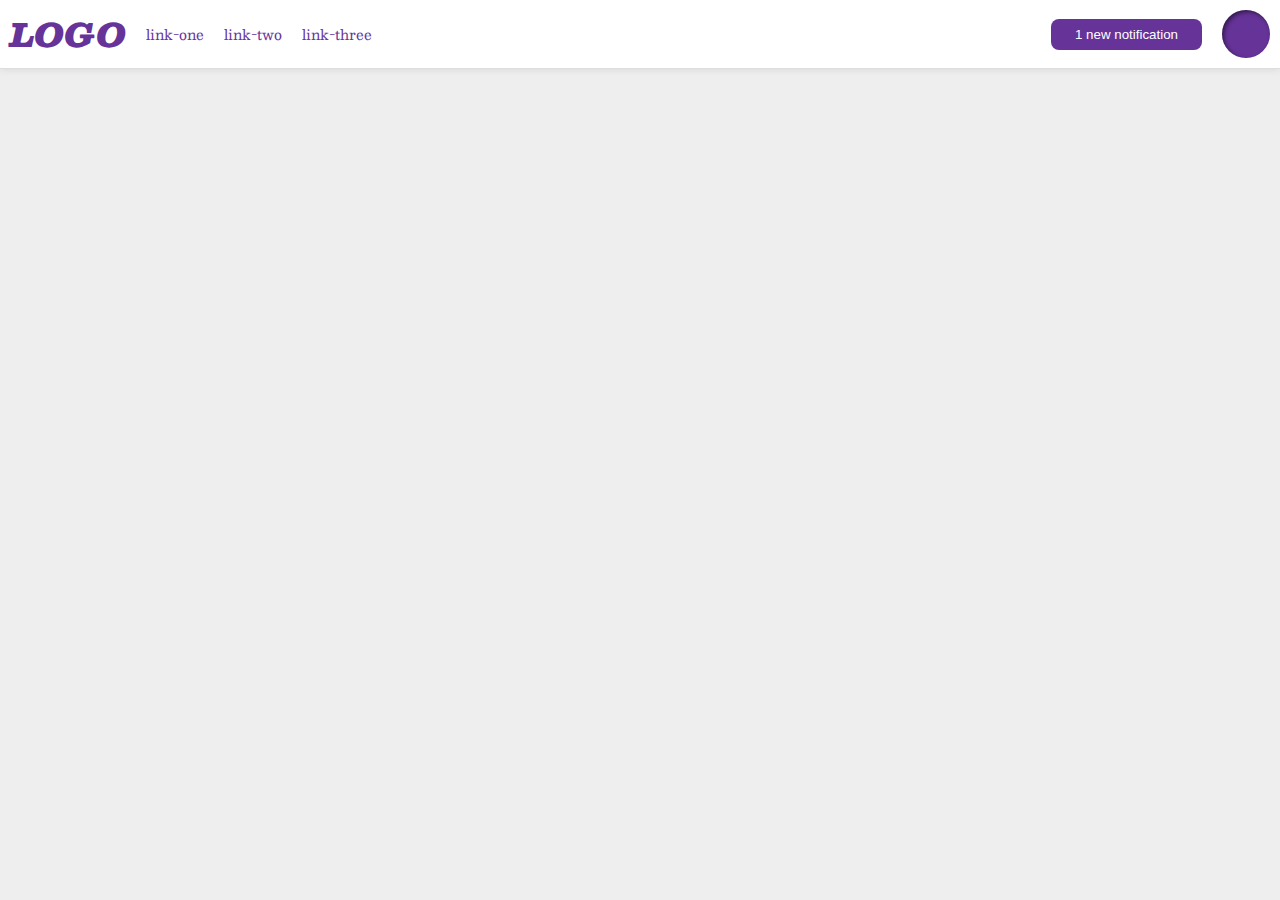
<file: flex/03-flex-header-2/index.html>
<!DOCTYPE html>
<html lang="en">
  <head>
    <meta charset="UTF-8">
    <meta http-equiv="X-UA-Compatible" content="IE=edge">
    <meta name="viewport" content="width=device-width, initial-scale=1.0">
    <title>Flex Header 2</title>
    <link rel="stylesheet" href="style.css">
  </head>
  <body>
    <div class="header">
      <div class="left-wrap">
        <div class="logo">
          LOGO
        </div>
        <ul class="links">
          <li><a href="google.com">link-one</a></li>
          <li><a href="google.com">link-two</a></li>
          <li><a href="google.com">link-three</a></li>
        </ul>
      </div>
      <div class="right-wrap">
        <button class="notifications">
          1 new notification
        </button>
        <div class="profile-image"></div>
      </div>
    </div>
  </body>
</html>
</file>
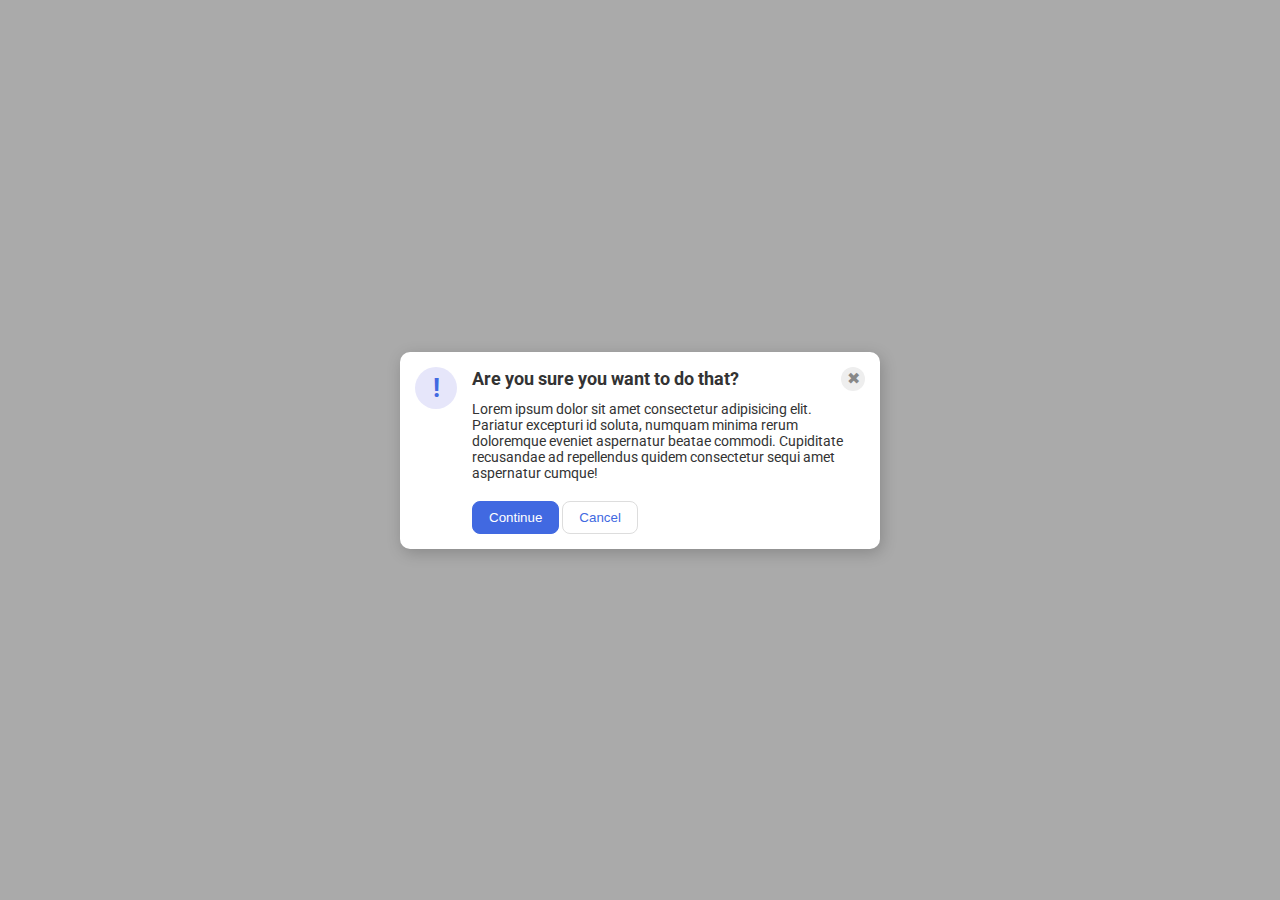
<file: flex/05-flex-modal/index.html>
<!DOCTYPE html>
<html lang="en">
  <head>
    <meta charset="UTF-8">
    <meta http-equiv="X-UA-Compatible" content="IE=edge">
    <meta name="viewport" content="width=device-width, initial-scale=1.0">
    <link rel="stylesheet" href="style.css">
    <title>Modal</title>
  </head>
  <body>
    <div class="modal">
      <div class="icon-wrap">
        <div class="icon">!</div>
      </div>
      <div class="wrap">
        <div class="inner-wrap">
          <div class="header">Are you sure you want to do that?</div>
          <div class="close-button">✖</div>
        </div>
        <div class="text">Lorem ipsum dolor sit amet consectetur adipisicing elit. Pariatur excepturi id soluta, numquam minima rerum doloremque eveniet aspernatur beatae commodi. Cupiditate recusandae ad repellendus quidem consectetur sequi amet aspernatur cumque!</div>
      
        <div class="buttons-container">
          <button class="continue">Continue</button>
          <button class="cancel">Cancel</button>
        </div>
      </div>
    </div>
  </body>
</html>
</file>
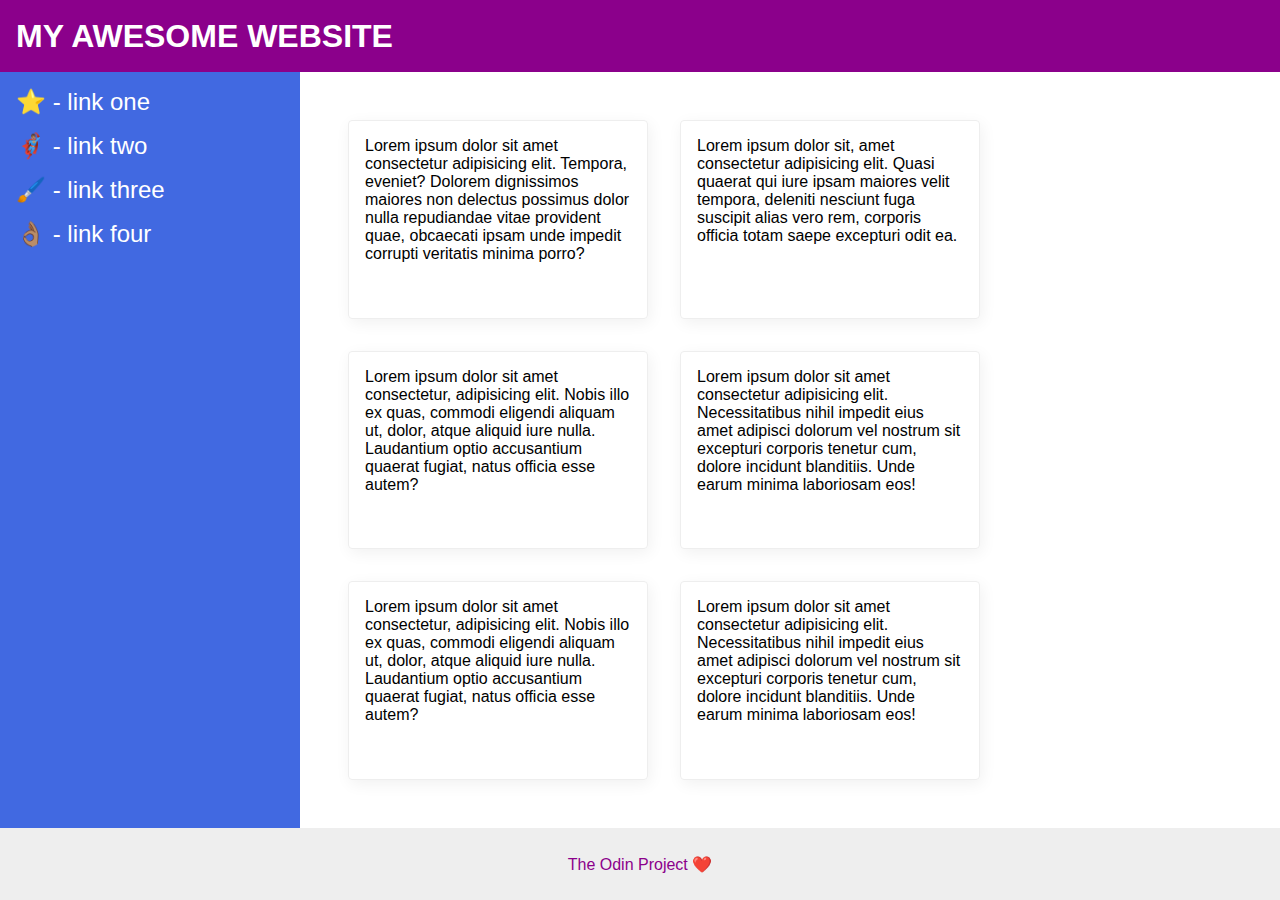
<file: flex/07-flex-layout-2/index.html>
<!DOCTYPE html>
<html lang="en">
  <head>
    <meta charset="UTF-8">
    <meta http-equiv="X-UA-Compatible" content="IE=edge">
    <meta name="viewport" content="width=device-width, initial-scale=1.0">
    <title>The Holy Grail</title>
    <link rel="stylesheet" href="style.css">
  </head>
  <body>
    <div class="header">
      MY AWESOME WEBSITE
    </div>
    <div class="main-content">
      <div class="sidebar">
        <ul>
          <li><a href="google.com">⭐ - link one</a></li>
          <li><a href="google.com">🦸🏽‍♂️ - link two</a></li>
          <li><a href="google.com">🖌️ - link three</a></li>
          <li><a href="google.com">👌🏽 - link four</a></li>
        </ul>
      </div>
  
      <div class="card-container">
        <div class="card">Lorem ipsum dolor sit amet consectetur adipisicing elit. Tempora, eveniet? Dolorem dignissimos maiores non delectus possimus dolor nulla repudiandae vitae provident quae, obcaecati ipsam unde impedit corrupti veritatis minima porro?</div>
        <div class="card">Lorem ipsum dolor sit, amet consectetur adipisicing elit. Quasi quaerat qui iure ipsam maiores velit tempora, deleniti nesciunt fuga suscipit alias vero rem, corporis officia totam saepe excepturi odit ea.</div>
        <div class="card">Lorem ipsum dolor sit amet consectetur, adipisicing elit. Nobis illo ex quas, commodi eligendi aliquam ut, dolor, atque aliquid iure nulla. Laudantium optio accusantium quaerat fugiat, natus officia esse autem?</div>
        <div class="card">Lorem ipsum dolor sit amet consectetur adipisicing elit. Necessitatibus nihil impedit eius amet adipisci dolorum vel nostrum sit excepturi corporis tenetur cum, dolore incidunt blanditiis. Unde earum minima laboriosam eos!</div>
        <div class="card">Lorem ipsum dolor sit amet consectetur, adipisicing elit. Nobis illo ex quas, commodi eligendi aliquam ut, dolor, atque aliquid iure nulla. Laudantium optio accusantium quaerat fugiat, natus officia esse autem?</div>
        <div class="card">Lorem ipsum dolor sit amet consectetur adipisicing elit. Necessitatibus nihil impedit eius amet adipisci dolorum vel nostrum sit excepturi corporis tenetur cum, dolore incidunt blanditiis. Unde earum minima laboriosam eos!</div>  
      </div>
    </div>
    <div class="footer">
      The Odin Project ❤️
    </div>
  </body>
</html>
</file>
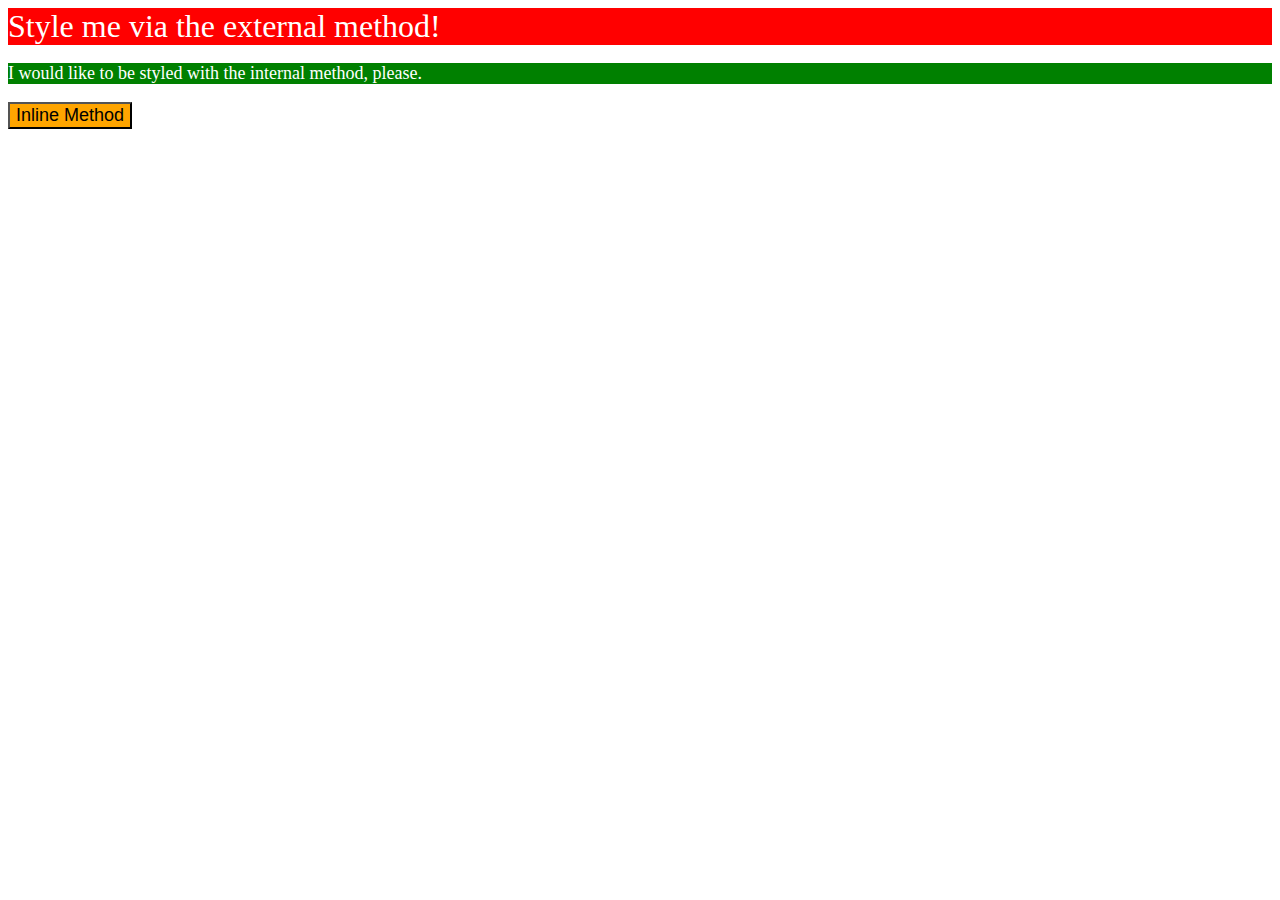
<file: foundations/01-css-methods/index.html>
<!DOCTYPE html>
<html lang="en">
  <head>
    <meta charset="UTF-8">
    <meta http-equiv="X-UA-Compatible" content="IE=edge">
    <meta name="viewport" content="width=device-width, initial-scale=1.0">
    <title>Methods for Adding CSS</title>
    <style>
      p {
        background-color: green;
        color: white;
        font-size: 18px;
      }
    </style>
    <link rel="stylesheet" href="styles.css">
  </head>
  <body>
    <div>Style me via the external method!</div>
    <p>I would like to be styled with the internal method, please.</p>
    <button style="background-color:orange;color:black;font-size:18px;">Inline Method</button>
  </body>
</html>
</file>
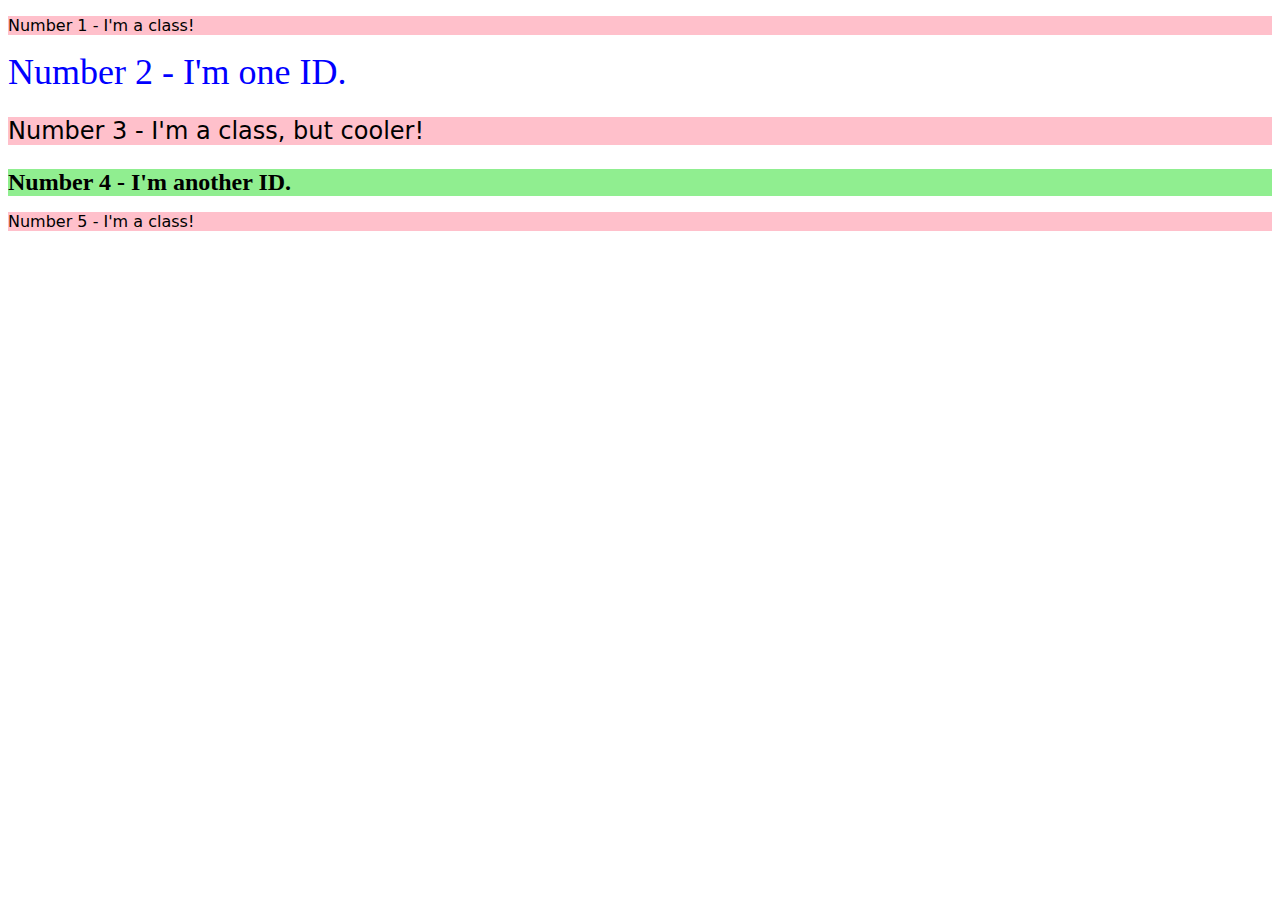
<file: foundations/02-class-id-selectors/index.html>
<!DOCTYPE html>
<html lang="en">
  <head>
    <meta charset="UTF-8">
    <meta http-equiv="X-UA-Compatible" content="IE=edge">
    <meta name="viewport" content="width=device-width, initial-scale=1.0">
    <title>Class and ID Selectors</title>
    <link rel="stylesheet" href="style.css">
  </head>
  <body>
    <p class="odd">Number 1 - I'm a class!</p>
    <div id="second">Number 2 - I'm one ID.</div>
    <p class="odd third">Number 3 - I'm a class, but cooler!</p>
    <div id="fourth">Number 4 - I'm another ID.</div>
    <p class="odd">Number 5 - I'm a class!</p>
  </body>
</html>
</file>
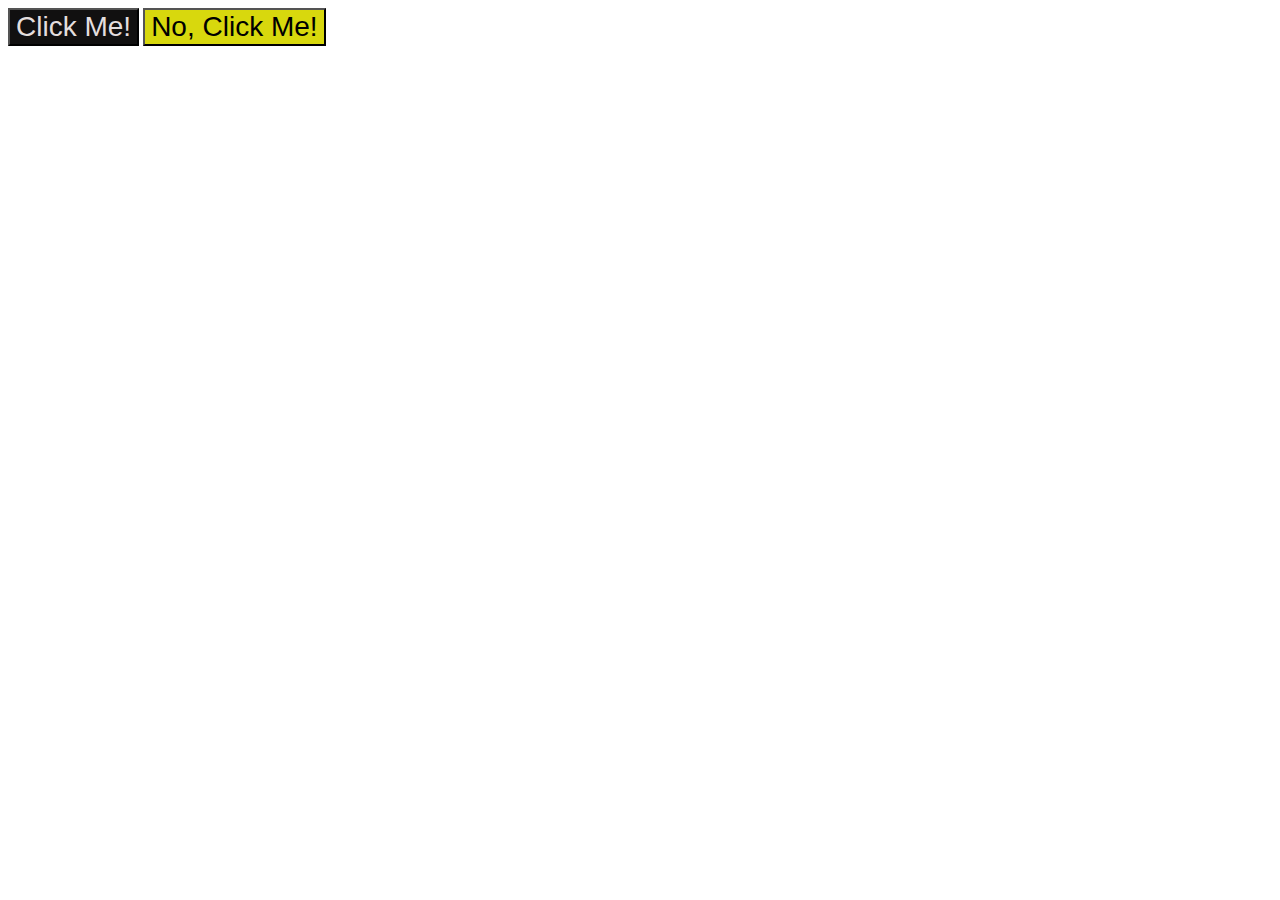
<file: foundations/03-grouping-selectors/index.html>
<!DOCTYPE html>
<html lang="en">
  <head>
    <meta charset="UTF-8">
    <meta http-equiv="X-UA-Compatible" content="IE=edge">
    <meta name="viewport" content="width=device-width, initial-scale=1.0">
    <title>Grouping Selectors</title>
    <link rel="stylesheet" href="style.css">
  </head>
  <body>
    <button class="click">Click Me!</button>
    <button class="no-click">No, Click Me!</button>
  </body>
</html>
</file>
<file: flex/03-flex-header-2/style.css>
/* this is some magical font-importing.  
you'll learn about it later. */
@import url('https://fonts.googleapis.com/css2?family=Besley:ital,wght@0,400;1,900&display=swap');

* {
  box-sizing: border-box;
  margin: 0;
  padding: 0;
}

html {
  font-size: 62.5%;
}

body {
  background: #eee;
  font-family: Besley, serif;
}

.header {
  background: white;
  border-bottom: 1px solid #ddd;
  box-shadow: 0 0 8px rgba(0,0,0,.1);

  display: flex;
  align-items: center;
  justify-content: space-between;
}

.left-wrap, .right-wrap {
  display: flex;
  align-items: center;
  /* justify-content: flex-end; */
}

.profile-image {
  background: rebeccapurple;
  box-shadow: inset 2px 2px 4px rgba(0,0,0,.5);
  border-radius: 50%;
  width: 4.8rem;
  height:  4.8rem;
  margin: 1rem 1rem 1rem 2rem;
}

.logo {
  color: rebeccapurple;
  font-size: 3.2rem;
  font-weight: 900;
  font-style: italic;
  margin: 0 2rem 0 1rem;
}

button {
  border: none;
  border-radius: 8px;
  background: rebeccapurple;
  color: white;
  padding: 8px 24px;
}

a {
  /* this removes the line under our links */
  text-decoration: none;
  font-size: 1.4rem;
  color: rebeccapurple;

  margin-right: 2rem;
}

ul {
  list-style-type: none;

  display: flex;
  align-items: center;
}
</file>
<file: flex/05-flex-modal/style.css>
@import url('https://fonts.googleapis.com/css2?family=Roboto:wght@400;700&display=swap');
  
* {
  box-sizing: border-box;
  margin: 0;
  padding: 0;
}

html {
  font-size: 62.5%;
}

html, body {
  height: 100%;
}

body {
  font-family: Roboto, sans-serif;
  font-size: 1.4rem;
  margin: 0;
  background: #aaa;
  color: #333;
  /* I'll give you this one for free lol */
  display: flex;
  align-items: center;
  justify-content: center;
}

.modal {
  background: white;
  width: 48rem;
  border-radius: 10px;
  box-shadow: 2px 4px 16px rgba(0,0,0,.2);
  
  display: flex;
  justify-content: space-around;
  padding: 1.5rem;
}

.icon {
  color: royalblue;
  font-size: 2.6rem;
  font-weight: 700;
  background: lavender;
  width: 4.2rem;
  height: 4.2rem;
  border-radius: 50%;
  
  display: flex;
  align-items: center;
  justify-content: center;
  margin-right: 1.5rem;
}


.inner-wrap {
  display: flex;
  align-items: center;
  justify-content: flex-end;
}


.header {
  font-size: 1.8rem;
  font-weight: 700;
}

.close-button {
  background: #eee;
  border-radius: 50%;
  color: #888;
  font-weight: 400;
  font-size: 1.6rem;
  height: 2.4rem;
  width: 2.4rem;
  display: flex;
  align-items: center;
  justify-content: center;
  margin-left: auto;
}

.text {
  margin: 1rem 0;
  padding-bottom: 1rem;
}

button {
  padding: 8px 16px;
  border-radius: 8px;
}

button.continue {
  background: royalblue;
  border: 1px solid royalblue;
  color: white;
}

button.cancel {
  background: white;
  border: 1px solid #ddd;
  color: royalblue;
}
</file>
<file: flex/07-flex-layout-2/style.css>
* {
  box-sizing: border-box;
  margin: 0;
  padding: 0;
}

html {
  font-size: 62.5%;
}

body {
  font-family: -apple-system, BlinkMacSystemFont, 'Segoe UI', Roboto, Oxygen, Ubuntu, Cantarell, 'Open Sans', 'Helvetica Neue', sans-serif;
  margin: 0;
  min-height: 100vh;
  font-size: 1.6rem;

  display: flex;
  flex-direction: column;
}

.header {
  height: 72px;
  background: darkmagenta;
  color: white;

  font-size: 3.2rem;
  font-weight: 900;
  padding: 0 1.6rem;

  display: flex;
  align-items: center;
}

.main-content {
  flex: 1;
  display: flex;
}

.sidebar {
  width: 300px;
  background: royalblue;
  padding: 1.6rem;
  flex-shrink: 0;
}

ul {
  list-style-type: none;
}

li {
  margin-bottom: 1.6rem;
}

a {
  color:white;
  text-decoration: none;
  font-size: 2.4rem;
}

.card-container {
  display: flex;
  flex-wrap: wrap;
  padding: 3.2rem;
}


.card {
  border: 1px solid #eee;
  box-shadow: 2px 4px 16px rgba(0,0,0,.06);
  border-radius: 4px;

  width: 30rem;
  padding: 1.6rem;
  margin: 1.6rem;
}

.footer {
  height: 72px;
  background: #eee;
  color: darkmagenta;

  display: flex;
  align-items: center;
  justify-content: center;
}
</file>
<file: foundations/01-css-methods/styles.css>
div {
	background-color: red;
	color: white;
	font-size: 32px;
}
</file>
<file: foundations/02-class-id-selectors/style.css>
.odd {
    background-color: rgb(255, 192, 203);
    font-family: Verdana, DejaVu Sans, sans-serif;
}

#second {
    color: rgb(0, 0, 255);
    font-size: 36px;
}

.third {
    font-size: 24px;
}

#fourth {
    background-color: rgb(144, 238, 144);
    font-size: 24px;
    font-weight: 700;
}
</file>
<file: foundations/03-grouping-selectors/style.css>
.click {
    background-color: rgb(17, 16, 16);
    color: rgb(228, 222, 222);
}

.no-click {
    background-color: rgb(216, 216, 13);
}

.click, .no-click {
    font-family: Helvetica, 'Times New Roman', sans-serif;
    font-size: 28px;
}
</file>
